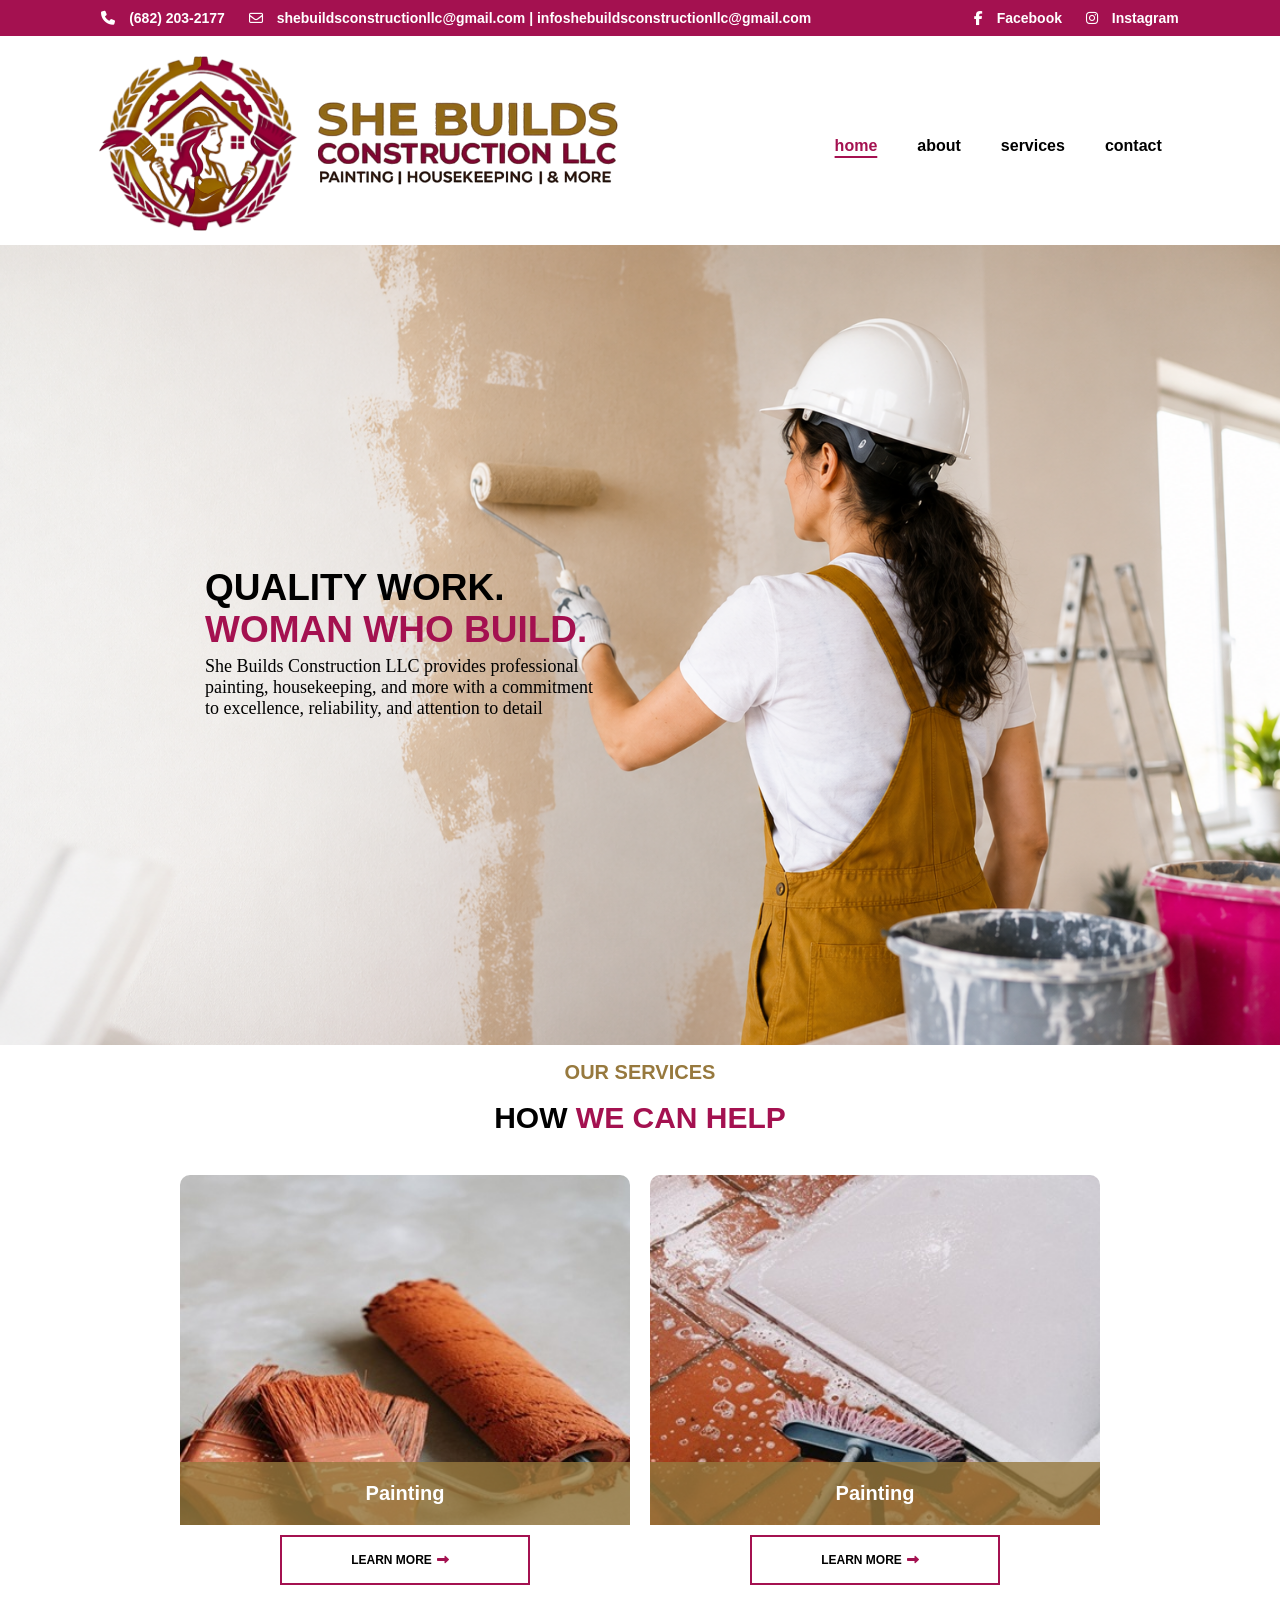
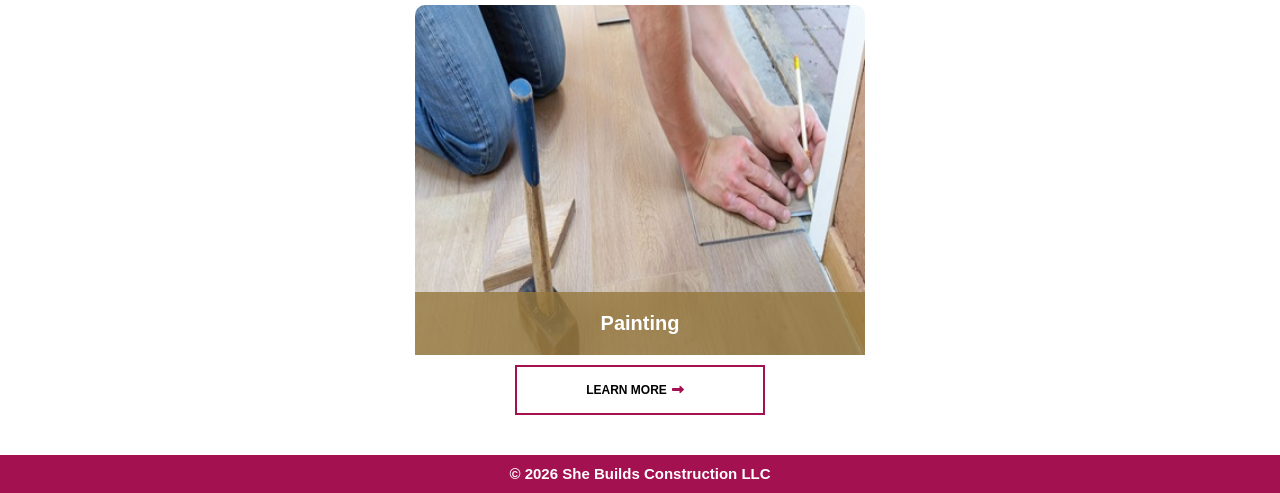
<file: index.html>
<!DOCTYPE html>
<html lang="en">
<head>
    <meta charset="UTF-8">
    <meta http-equiv="X-UA-Compatible" content="IE=edge">
    <meta name="viewport" content="width=device-width, initial-scale=1.0">
    <meta name="color-scheme" content="light dark">
    <link rel="stylesheet" href="https://cdnjs.cloudflare.com/ajax/libs/font-awesome/6.7.2/css/all.min.css">
    <link rel="stylesheet" href="css/style.css">
    <title>David Website</title>
</head>
<body>
    <div class="container">

        <div class="contact-info">
            <p>
                <i class="fa-solid fa-phone"></i>
                <a href="tel:+6822032177" id="cellphone">
                    (682) 203-2177
                </a>
                <span id="email">
                    <i class="fa-regular fa-envelope"></i>
                    <a href="mailto:shebuildsconstructionllc@gmail.com?subject=Free Estimate Request" id="business-email">
                        shebuildsconstructionllc@gmail.com
                    </a> | 
                    <a href="mailto:infoshebuildsconstructionllc@gmail.com?subject=Free Estimate Request" id="business-email">
                        infoshebuildsconstructionllc@gmail.com
                    </a>
                </span>
            </p>

            <p>
                <i class="fa-brands fa-facebook-f"></i>
                Facebook
                <span id="socialmedia">
                    <i class="fa-brands fa-instagram"></i>
                    Instagram
                </span>
            </p>
        </div>
        

        <!-- start nav bar -->
        <nav class="nav">
            <div class="logo-text">
                <picture>
                    <source media="(prefers-color-scheme: dark)" srcset="imgs/Img3.png">
                    <img src="imgs/Img4.png" alt="logo" class="logo">
                </picture>

                <div class="h2">
                    <picture>
                        <source media="(prefers-color-scheme: dark)" srcset="imgs/Img3-Copy.png">
                        <img src="imgs/Img4-Copy.png" alt="logo" class="letter">
                    </picture>
                </div>
            </div>
            <ul class="nav-bar">
                <li class="item"><a class="active2" href="index.html">home</a></li>
                <li class="item"><a class="active" href="about.html">about</a></li>
                <li class="item"><a class="active" href="service.html">services</a></li>
                <li class="item"><a class="active" href="contact.html">contact</a></li>
            </ul>
        </nav>
        <!-- end nav bar -->

        <!-- start image banner -->
        <div class="main-banner">
            <img src="imgs/woman-painting.png" alt="cleaning" height="800px" class="woman-painting">
            <div class="banner">
                <h1>QUALITY WORK.</h1>
                <h1>WOMAN WHO BUILD.</h1>
                <p>She Builds Construction LLC provides professional painting, housekeeping, and more with a commitment to excellence, reliability, and attention to detail</p>
            </div>
        </div>
        <!-- end image banner -->

        <!-- start cards -->
        <h1 class="header">OUR SERVICES</h1>
        <h2><span class="single-word">HOW</span> WE CAN HELP</h2>

        <div class="card">

            <div class="card-item">
                <div class="card-image">
                    <img src="imgs/painting.jpg" alt="condon">
                    <h3>Painting</h3>
                </div>

                <div class="btn">
                    <a href="service.html" class="button">
                        LEARN MORE <i class="fa-solid fa-right-long"></i>
                    </a>
                </div>
            </div>

            <div class="card-item">
                <div class="card-image">
                    <img src="imgs/cleaning.jpg" alt="condon">
                    <h3>Painting</h3>
                </div>

                <div class="btn">
                    <a href="service.html" class="button">
                        LEARN MORE <i class="fa-solid fa-right-long"></i>
                    </a>
                </div>
            </div>

            <div class="card-item">
                <div class="card-image">
                    <img src="imgs/carpet-flooring.jpg" alt="condon">
                    <h3>Painting</h3>
                </div>

                <div class="btn">
                    <a href="service.html" class="button">
                        LEARN MORE <i class="fa-solid fa-right-long"></i>
                    </a>
                </div>
            </div>
            
        </div>

    </div>

    <footer>
        <small>© 2026 She Builds Construction LLC</small>
    </footer>
</body>
</html>
</file>
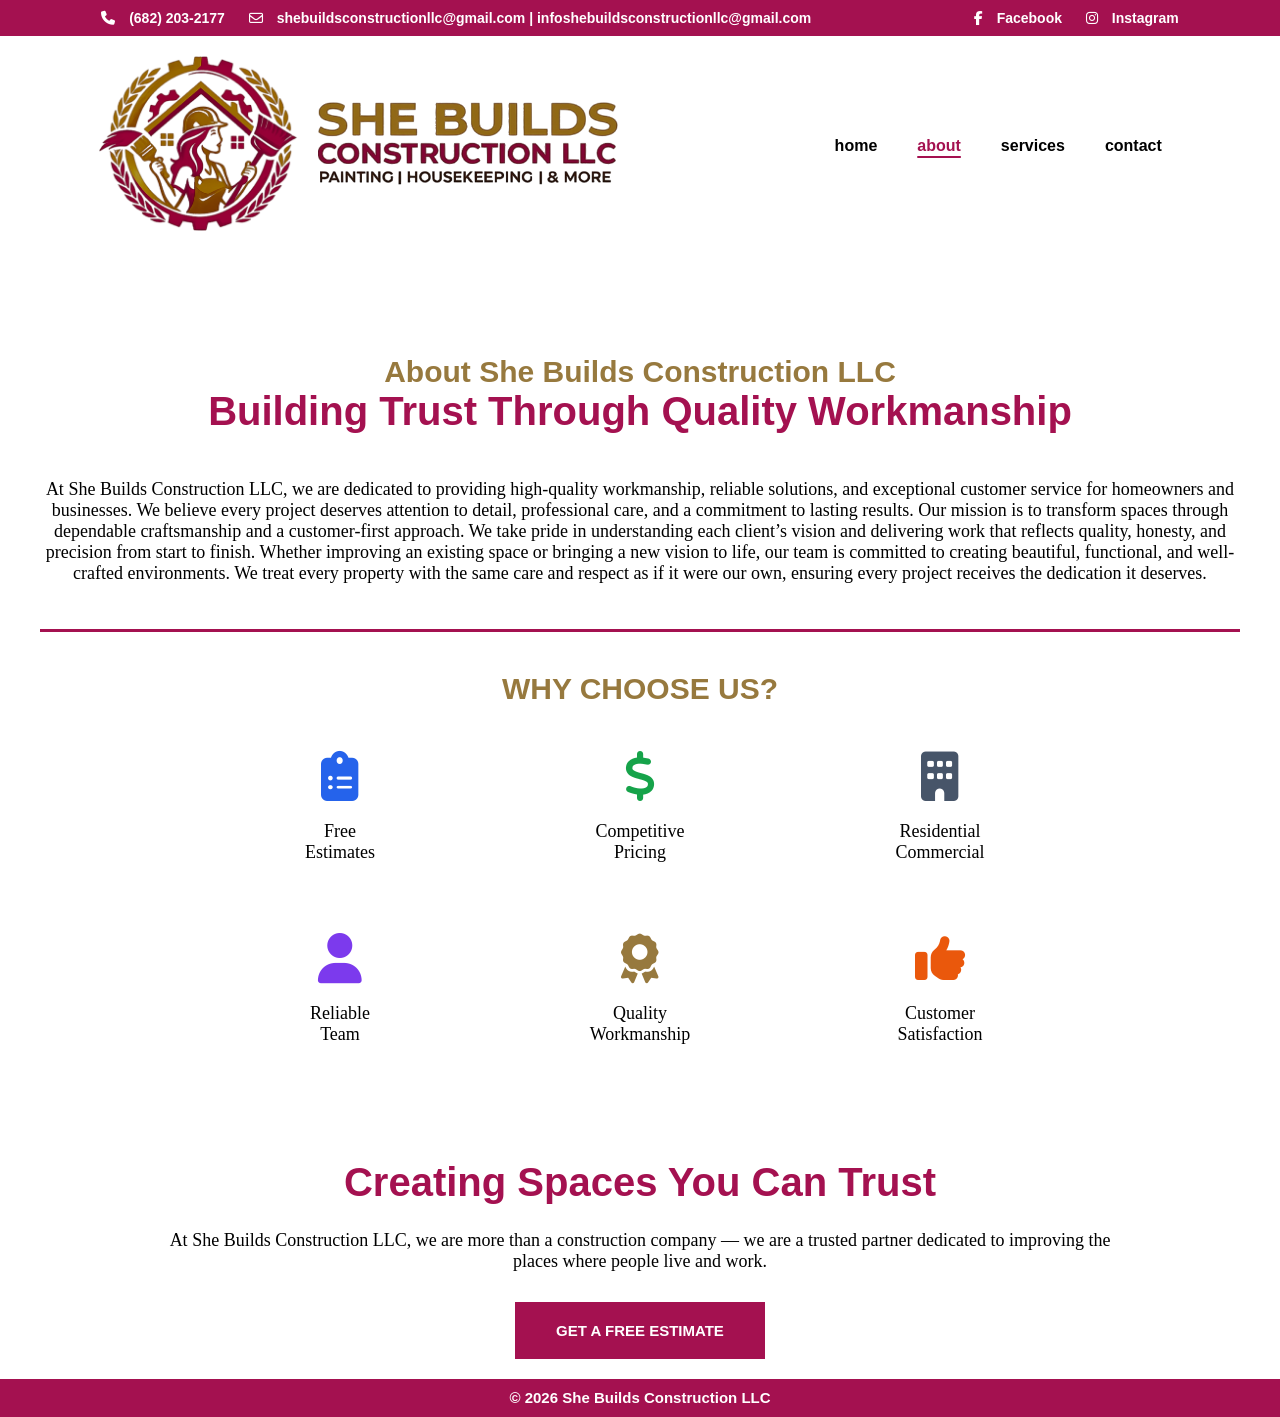
<file: about.html>
<!DOCTYPE html>
<html lang="en">
<head>
    <meta charset="UTF-8">
    <meta http-equiv="X-UA-Compatible" content="IE=edge">
    <meta name="viewport" content="width=device-width, initial-scale=1.0">
    <meta name="color-scheme" content="light dark">
    <link rel="stylesheet" href="https://cdnjs.cloudflare.com/ajax/libs/font-awesome/6.7.2/css/all.min.css">
    <link rel="stylesheet" href="css/about.css">
    <title>David Website</title>
</head>
<body>
    <div class="container">

        <div class="contact-info">
            <p>
                <i class="fa-solid fa-phone"></i>
                <a href="tel:+6822032177" id="cellphone">
                    (682) 203-2177
                </a>
                <span id="email">
                    <i class="fa-regular fa-envelope"></i>
                    <a href="mailto:shebuildsconstructionllc@gmail.com?subject=Free Estimate Request" id="business-email">
                        shebuildsconstructionllc@gmail.com
                    </a> | 
                    <a href="mailto:infoshebuildsconstructionllc@gmail.com?subject=Free Estimate Request" id="business-email">
                        infoshebuildsconstructionllc@gmail.com
                    </a>
                </span>
            </p>

            <p>
                <i class="fa-brands fa-facebook-f"></i>
                Facebook
                <span id="socialmedia">
                    <i class="fa-brands fa-instagram"></i>
                    Instagram
                </span>
            </p>
        </div>
        

        <!-- start nav bar -->
        <nav class="nav">
            <div class="logo-text">
                <picture>
                    <source media="(prefers-color-scheme: dark)" srcset="imgs/Img3.png">
                    <img src="imgs/Img4.png" alt="logo" class="logo">
                </picture>

                <div class="h2">
                    <picture>
                        <source media="(prefers-color-scheme: dark)" srcset="imgs/Img3-Copy.png">
                        <img src="imgs/Img4-Copy.png" alt="logo" class="letter">
                    </picture>
                </div>
            </div>
            <ul class="nav-bar">
                <li class="item"><a class="active" href="index.html">home</a></li>
                <li class="item"><a class="active2" href="about.html">about</a></li>
                <li class="item"><a class="active" href="service.html">services</a></li>
                <li class="item"><a class="active" href="contact.html">contact</a></li>
            </ul>
        </nav>
        <!-- end nav bar -->

        <header>
            <h1>About She Builds Construction LLC</h1>
            <h2>Building Trust Through Quality Workmanship</h2>
        </header>

        <div class="about">
            <div class="about-us">
                <p>
                    At She Builds Construction LLC, we are dedicated to providing high-quality workmanship, reliable solutions, and exceptional customer service for homeowners and businesses. We believe every project deserves attention to detail, professional care, and a commitment to lasting results.

                    Our mission is to transform spaces through dependable craftsmanship and a customer-first approach. We take pride in understanding each client’s vision and delivering work that reflects quality, honesty, and precision from start to finish.

                    Whether improving an existing space or bringing a new vision to life, our team is committed to creating beautiful, functional, and well-crafted environments. We treat every property with the same care and respect as if it were our own, ensuring every project receives the dedication it deserves.
                </p>
            </div>
        </div>

        <header class="header2">
            <h1>WHY CHOOSE US?</h1>
        </header>

        <div class="service-list">
            <div class="icons">
                <div><p class="icon"><i class="fa-solid icon-color fa-clipboard-list"></i>Free <br> Estimates</p></i></div>
                <div><p class="icon"><i class="fa-solid icon-color fa-dollar-sign"></i>Competitive <br> Pricing</p></div>
                <div><p class="icon"><i class="fa-solid icon-color fa-building"></i>Residential <br> Commercial</p></div>
                <div><p class="icon"><i class="fa-solid icon-color fa-user"></i>Reliable <br> Team</p></div>
                <div><p class="icon"><i class="fa-solid icon-color fa-award"></i>Quality <br> Workmanship</p></div>
                <div><p class="icon"><i class="fa-solid icon-color fa-thumbs-up"></i>Customer <br> Satisfaction</p></div>
            </div>
        </div>

        <header>
            <h2>Creating Spaces You Can Trust</h2>
        </header>

        <div class="about">
            <div class="section-two">
                <p>
                    At She Builds Construction LLC, we are more than
                    a construction company — we are a trusted partner
                    dedicated to improving the places where people
                    live and work.
                </p>
            </div>
        </div>

        <div class="free-estimate-btn">
            <a href="contact.html" class="estimate-btn">GET A FREE ESTIMATE</a>
        </div>

    </div>

    <footer>
        <small>© 2026 She Builds Construction LLC</small>
    </footer>
</body>
</html>
</file>
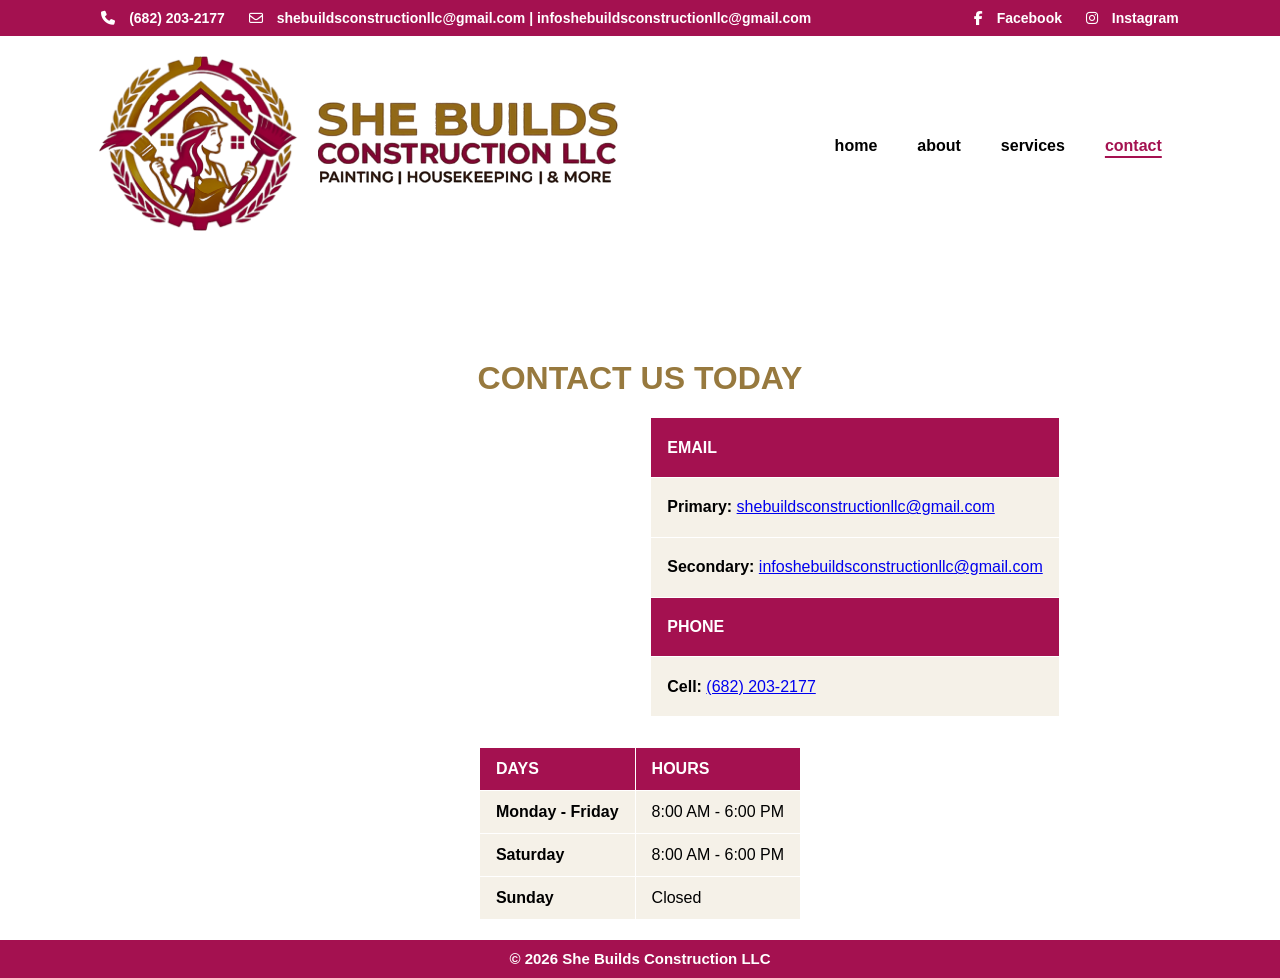
<file: contact.html>
<!DOCTYPE html>
<html lang="en">
<head>
    <meta charset="UTF-8">
    <meta http-equiv="X-UA-Compatible" content="IE=edge">
    <meta name="viewport" content="width=device-width, initial-scale=1.0">
    <meta name="color-scheme" content="light dark">
    <link rel="stylesheet" href="https://cdnjs.cloudflare.com/ajax/libs/font-awesome/6.7.2/css/all.min.css">
    <link rel="stylesheet" href="css/contact.css">
    <title>David Website</title>
</head>
<body>
    <div class="container">

        <div class="contact-info">
            <p>
                <i class="fa-solid fa-phone"></i>
                <a href="tel:+6822032177" id="cellphone">
                    (682) 203-2177
                </a>
                <span id="email">
                    <i class="fa-regular fa-envelope"></i>
                    <a href="mailto:shebuildsconstructionllc@gmail.com?subject=Free Estimate Request" id="business-email">
                        shebuildsconstructionllc@gmail.com
                    </a> | 
                    <a href="mailto:infoshebuildsconstructionllc@gmail.com?subject=Free Estimate Request" id="business-email">
                        infoshebuildsconstructionllc@gmail.com
                    </a>
                </span>
            </p>

            <p>
                <i class="fa-brands fa-facebook-f"></i>
                Facebook
                <span id="socialmedia">
                    <i class="fa-brands fa-instagram"></i>
                    Instagram
                </span>
            </p>
        </div>
        

        <!-- start nav bar -->
        <nav class="nav">
            <div class="logo-text">
                <picture>
                    <source media="(prefers-color-scheme: dark)" srcset="imgs/Img3.png">
                    <img src="imgs/Img4.png" alt="logo" class="logo">
                </picture>

                <div class="h2">
                    <picture>
                        <source media="(prefers-color-scheme: dark)" srcset="imgs/Img3-Copy.png">
                        <img src="imgs/Img4-Copy.png" alt="logo" class="letter">
                    </picture>
                </div>
            </div>
            <ul class="nav-bar">
                <li class="item"><a class="active" href="index.html">home</a></li>
                <li class="item"><a class="active" href="about.html">about</a></li>
                <li class="item"><a class="active" href="service.html">services</a></li>
                <li class="item"><a class="active2" href="contact.html">contact</a></li>
            </ul>
        </nav>
        <!-- end nav bar -->

        <h1>CONTACT US TODAY</h1>
        <div class="service-table">

            <div class="table-content">

                <iframe src="https://www.google.com/maps/embed?pb=!1m18!1m12!1m3!1d3354.4498873933067!2d-97.35065602290099!3d32.78032848381432!2m3!1f0!2f0!3f0!3m2!1i1024!2i768!4f13.1!3m3!1m2!1s0x864e76a96ce68edd%3A0x7ae81b7ad69e6800!2s1500%20N%20Main%20St%20%23131%2C%20Fort%20Worth%2C%20TX%2076164!5e0!3m2!1sen!2sus!4v1785381054207!5m2!1sen!2sus" width="400" height="300" style="border:0;" allowfullscreen="" loading="lazy" referrerpolicy="strict-origin-when-cross-origin" id="map"></iframe>
                
                <table>
                    <tr><th class="table-title">EMAIL</th></tr>
                    <tr>
                        <th>
                            <span id="bold">Primary:</span> 
                            <a href="mailto:shebuildsconstructionllc@gmail.com?subject=Free Estimate Request" id="business-email-black">shebuildsconstructionllc@gmail.com</a>
                        </th>
                    </tr>
                    <tr>
                        <th>
                            <span id="bold">Secondary:</span> 
                            <a href="mailto:infoshebuildsconstructionllc@gmail.com?subject=Free Estimate Request" id="business-email-black">infoshebuildsconstructionllc@gmail.com</a>
                        </th>
                    </tr>

                    <tr><th class="table-title">PHONE</th></tr>
                    <tr>
                        <th>
                            <span id="bold">Cell:</span> 
                            <a href="tel:+6822032177" id="cellphone-black">(682) 203-2177</a>
                        </th>
                    </tr>
                </table>

                <table>
                    <tr>
                        <th class="table-title">DAYS</th>
                        <th class="table-title">HOURS</th>
                    </tr>
                    <tr>
                        <td><span id="bold">Monday - Friday</span></td>
                        <td>8:00 AM - 6:00 PM</td>
                    </tr>
                    <tr>
                        <td><span id="bold">Saturday</span></td>
                        <td>8:00 AM - 6:00 PM</td>
                    </tr>
                    <tr>
                        <td><span id="bold">Sunday</span></td>
                        <td>Closed</td>
                    </tr>
                </table>
            </div>
        </div>

    </div>

    <footer>
        <small>© 2026 She Builds Construction LLC</small>
    </footer>
</body>
</html>
</file>
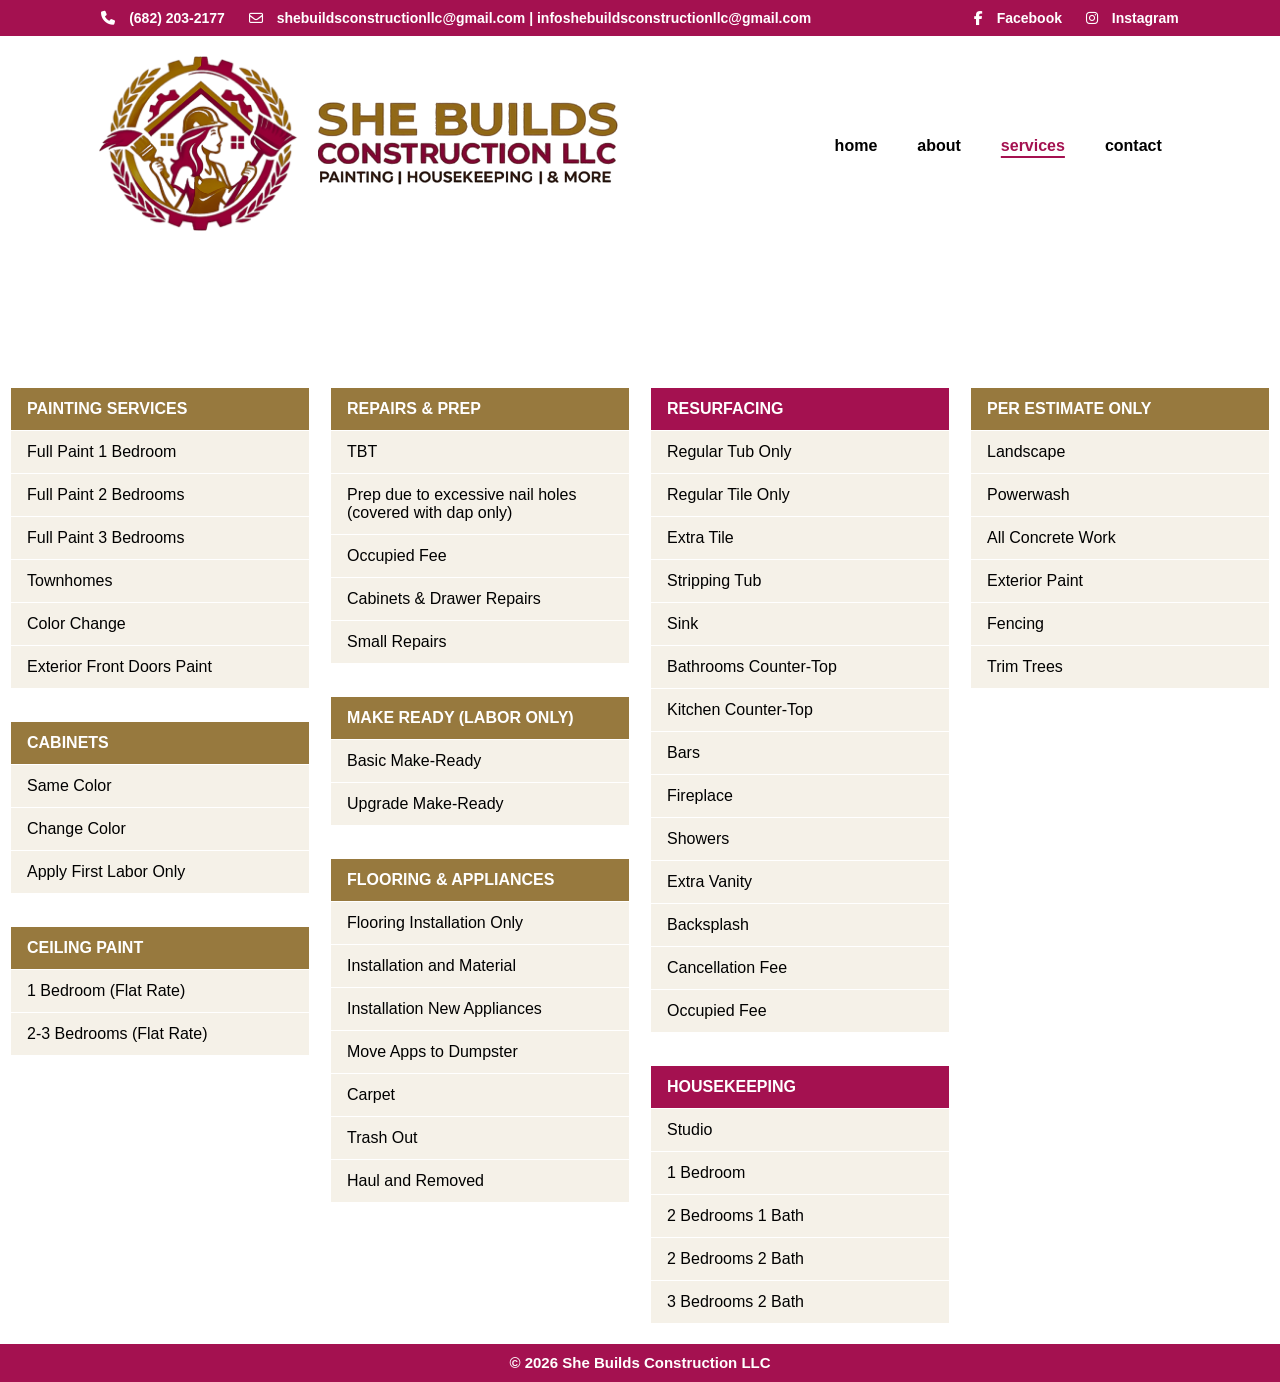
<file: service.html>
<!DOCTYPE html>
<html lang="en">
<head>
    <meta charset="UTF-8">
    <meta http-equiv="X-UA-Compatible" content="IE=edge">
    <meta name="viewport" content="width=device-width, initial-scale=1.0">
    <meta name="color-scheme" content="light dark">
    <link rel="stylesheet" href="https://cdnjs.cloudflare.com/ajax/libs/font-awesome/6.7.2/css/all.min.css">
    <link rel="stylesheet" href="css/service.css">
    <title>David Website</title>
</head>
<body>
    <div class="container">

        <div class="contact-info">
            <p>
                <i class="fa-solid fa-phone"></i>
                <a href="tel:+6822032177" id="cellphone">
                    (682) 203-2177
                </a>
                <span id="email">
                    <i class="fa-regular fa-envelope"></i>
                    <a href="mailto:shebuildsconstructionllc@gmail.com?subject=Free Estimate Request" id="business-email">
                        shebuildsconstructionllc@gmail.com
                    </a> | 
                    <a href="mailto:infoshebuildsconstructionllc@gmail.com?subject=Free Estimate Request" id="business-email">
                        infoshebuildsconstructionllc@gmail.com
                    </a>
                </span>
            </p>

            <p>
                <i class="fa-brands fa-facebook-f"></i>
                Facebook
                <span id="socialmedia">
                    <i class="fa-brands fa-instagram"></i>
                    Instagram
                </span>
            </p>
        </div>
        

        <!-- start nav bar -->
        <nav class="nav">
            <div class="logo-text">
                <picture>
                    <source media="(prefers-color-scheme: dark)" srcset="imgs/Img3.png">
                    <img src="imgs/Img4.png" alt="logo" class="logo">
                </picture>

                <div class="h2">
                    <picture>
                        <source media="(prefers-color-scheme: dark)" srcset="imgs/Img3-Copy.png">
                        <img src="imgs/Img4-Copy.png" alt="logo" class="letter">
                    </picture>
                </div>
            </div>
            <ul class="nav-bar">
                <li class="item"><a class="active" href="index.html">home</a></li>
                <li class="item"><a class="active" href="about.html">about</a></li>
                <li class="item"><a class="active2" href="service.html">services</a></li>
                <li class="item"><a class="active" href="contact.html">contact</a></li>
            </ul>
        </nav>
        <!-- end nav bar -->

        <div class="service-table">
            <div class="table-content">
                <table>
                    <tr><th class="table-title">PAINTING SERVICES</th></tr>
                    <tr><th>Full Paint 1 Bedroom</th></tr>
                    <tr><th>Full Paint 2 Bedrooms</th></tr>
                    <tr><th>Full Paint 3 Bedrooms</th></tr>
                    <tr><th>Townhomes</th></tr>
                    <tr><th>Color Change</th></tr>
                    <tr><th>Exterior Front Doors Paint</th></tr>
                </table>

                <table>
                    <tr><th class="table-title">CABINETS</th></tr>
                    <tr><th>Same Color</th></tr>
                    <tr><th>Change Color</th></tr>
                    <tr><th>Apply First Labor Only</th></tr>
                </table>

                <table>
                    <tr><th class="table-title">CEILING PAINT</th></tr>
                    <tr><th>1 Bedroom (Flat Rate)</th></tr>
                    <tr><th>2-3 Bedrooms (Flat Rate)</th></tr>
                </table>
            </div>

            <div class="table-content">
                <table>
                    <tr><th class="table-title">REPAIRS & PREP</th></tr>
                    <tr><th>TBT</th></tr>
                    <tr><th>Prep due to excessive nail holes (covered with dap only)</th></tr>
                    <tr><th>Occupied Fee</th></tr>
                    <tr><th>Cabinets & Drawer Repairs</th></tr>
                    <tr><th>Small Repairs</th></tr>
                </table>

                <table>
                    <tr><th class="table-title">MAKE READY (LABOR ONLY)</th></tr>
                    <tr><th>Basic Make-Ready</th></tr>
                    <tr><th>Upgrade Make-Ready</th></tr>
                </table>

                <table>
                    <tr><th class="table-title">FLOORING & APPLIANCES</th></tr>
                    <tr><th>Flooring Installation Only</th></tr>
                    <tr><th>Installation and Material</th></tr>
                    <tr><th>Installation New Appliances</th></tr>
                    <tr><th>Move Apps to Dumpster</th></tr>
                    <tr><th>Carpet</th></tr>
                    <tr><th>Trash Out</th></tr>
                    <tr><th>Haul and Removed</th></tr>
                </table>
            </div>

            <div class="table-content">
                <table>
                    <tr><th class="table-title-red">RESURFACING</th></tr>
                    <tr><th>Regular Tub Only</th></tr>
                    <tr><th>Regular Tile Only</th></tr>
                    <tr><th>Extra Tile</th></tr>
                    <tr><th>Stripping Tub</th></tr>
                    <tr><th>Sink</th></tr>
                    <tr><th>Bathrooms Counter-Top</th></tr>
                    <tr><th>Kitchen Counter-Top</th></tr>
                    <tr><th>Bars</th></tr>
                    <tr><th>Fireplace</th></tr>
                    <tr><th>Showers</th></tr>
                    <tr><th>Extra Vanity</th></tr>
                    <tr><th>Backsplash</th></tr>
                    <tr><th>Cancellation Fee</th></tr>
                    <tr><th>Occupied Fee</th></tr>
                </table>

                <table>
                    <tr><th class="table-title-red">HOUSEKEEPING</th></tr>
                    <tr><th>Studio</th></tr>
                    <tr><th>1 Bedroom</th></tr>
                    <tr><th>2 Bedrooms 1 Bath</th></tr>
                    <tr><th>2 Bedrooms 2 Bath</th></tr>
                    <tr><th>3 Bedrooms 2 Bath</th></tr>
                </table>
            </div>

            <div class="table-content">
                <table>
                    <tr><th class="table-title">PER ESTIMATE ONLY</th></tr>
                    <tr><th>Landscape</th></tr>
                    <tr><th>Powerwash</th></tr>
                    <tr><th>All Concrete Work</th></tr>
                    <tr><th>Exterior Paint</th></tr>
                    <tr><th>Fencing</th></tr>
                    <tr><th>Trim Trees</th></tr>
                </table>
            </div>
        </div>
    </div>

    <footer>
        <small>© 2026 She Builds Construction LLC</small>
    </footer>
</body>
</html>
</file>
<file: css/style.css>
* {
    box-sizing: border-box;
    padding: 0;
    margin: 0;
    -webkit-tap-highlight-color: rgba(0, 0, 0, 0);
}

html,
body {
    min-height: 100%;
}

body {
    font-family: Arial, Helvetica, sans-serif;
    display: flex;
    flex-direction: column;
    min-height: 100vh;
}

/* Navigation Bar */
.contact-info {
    display: flex;
    justify-content: space-around;
    align-items: center;
    flex-wrap: wrap;
    background-color: #A41150;
    color: #fff;
    background-color: #A41150;
    padding: 5px 20px 5px 20px;
}

.contact-info p {
    font-family: inherit;
    text-align: center;
    font-size: 14px;
    color: #fff;
    font-weight: 600;
}

p {
    font-family: 'Montserrat ExtraBold';
    font-size: 18px;
    font-weight: 500;
    color: #000;
    padding: 5px;
    /* text-shadow: 1px 1px #464444; */
}

.fa-solid,
.fa-regular,
.fa-brands {
    color: #fff;
    padding-right: 10px;
}

#email,
#socialmedia {
    padding-left: 20px;
}

#cellphone,
#business-email {
    color: #fff;
}

.container {
    width: 100%;
    background-position: center;
    background-repeat: no-repeat;
    background-size: cover;
    padding-bottom: 20px;
    flex: 1;
}

.nav {
    display: -webkit-box;
    display: flex;
    justify-content: space-around;
    -webkit-box-align: center;
            align-items: center;
    width: 100%;
    padding-top: 20px;
    flex-wrap: wrap;
    background-color: #fff;
}

.nav-bar {
    display: -webkit-box;
    display: flex;
}

.logo-text {
    display: -webkit-box;
    display: flex;
    flex-wrap: wrap;
}

.h2 {
    display: flex;
    justify-content: center;
    flex-direction: column;
    padding-left: 20px;
}

.logo {
    width: 200px;
}

.letter {
    width: 300px;
}

ul,
a {
    -webkit-text-decoration-line: none;
            text-decoration-line: none;
    list-style: none;

    color: #000;
}

a:hover {
    text-decoration: 2px solid underline #A41150;
    text-underline-offset: 5px;
    border-radius: 5px;
    color: #A41150;
    -webkit-border-radius: 5px;
    -moz-border-radius: 5px;
    -ms-border-radius: 5px;
    -o-border-radius: 5px;
}

.active2 {
            -webkit-text-decoration-line: underline;
            text-decoration-line: underline;
            -webkit-text-decoration-color: #A41150;
            text-decoration-color: #A41150;
            text-underline-offset: 5px;
            text-decoration-thickness: 2px;
            color: #A41150;
            -moz-text-decoration-color: #A41150;
}

.active:focus {
            -webkit-text-decoration-line: underline;
            text-decoration-line: underline;
            -webkit-text-decoration-color: #A41150;
            text-decoration-color: #A41150;
            text-underline-offset: 5px;
            text-decoration-thickness: 2px;
            color: #A41150;
            -moz-text-decoration-color: #A41150;
}

.nav-bar li {
    font-size: 16px;
    font-weight: 700;
    text-align: center;
}

.nav-bar li a {
    display: block;
    padding: 15px 20px 15px 20px;
}
/* End Navigation Bar */

/* Image Banner */
img {
    width: 100%;
    object-fit: cover;
}

.main-banner {
    display: flex;
    justify-content: flex-start;
    align-items: center;
    padding-top: 10px;
}

.banner {
    position: absolute;
    width: 600px;
    padding-left: 200px;
    /* background: rgba(0, 0, 0, 0.17);
    border-radius: 10px; */
}

.banner h1:nth-child(2) {
    color: #A41150;
}

h1 {
    font-size: 37px;
    font-weight: 700;
    color: #000;
    padding-left: 5px;
}
/* End Image Banner */

.header {
    font-family: 'Helvetica';
    font-style: normal;
    font-weight: 700;
    font-size: 20px;
    line-height: 35px;
    text-align: center;
    padding: 10px 0 10px 0;

    color: #97793E;
}

h2 {
    font-family: 'Helvetica';
    font-style: normal;
    font-weight: 700;
    font-size: 30px;
    line-height: 35px;
    text-align: center;
    padding-bottom: 20px;

    color: #A41150;
}

.single-word {
    color: #000;
}

/* card */
.card {
    display: flex;
    justify-content: center;
    flex-wrap: wrap;
    gap: 20px;
    padding: 20px;
}

.card-item {
    width: 450px;
}

.card-image {
    position: relative;
    width: 100%;
}

.card-image img {
    display: block;
    width: 100%;
    height: 350px;
    object-fit: cover;
    border-radius: 10px 10px 0 0;
    -webkit-border-radius: 10px 10px 0 0;
    -moz-border-radius: 10px 10px 0 0;
    -ms-border-radius: 10px 10px 0 0;
    -o-border-radius: 10px 10px 0 0;
}

.card-image h3 {
    position: absolute;
    left: 0;
    bottom: 0;
    padding: 20px;
    color: #fff;
    font-size: 20px;
    font-weight: 800;
    background-color: rgba(151, 121, 62, 0.8);
    width: 100%;
    text-align: center;
}

.btn {
    display: flex;
    width: 100%;
    justify-content: center;
    margin-top: 10px;
}

.button {
    display: flex;
    justify-content: center;
    align-items: center;
    width: 250px;
    height: 50px;
    color: #000;
    border: 2px solid #A41150;
    font-family: "Montserrat", sans-serif;
    font-size: 12px;
    font-weight: 800;
    text-align: center;
    cursor: pointer;
}

.fa-right-long {
    padding-left: 5px;
    color: #A41150;
}

.button:hover
.fa-right-long {
    color: #fff;
}

.button:hover {
    background-color: #A41150;
    color: #fff;
    text-decoration: none;
    border-radius: 0;
    -webkit-border-radius: 0;
    -moz-border-radius: 0;
    -ms-border-radius: 0;
    -o-border-radius: 0;
}
/* end card */

footer {
    background-color: #A41150;
    color: #fff;
    padding: 10px;
    text-align: center;
}

small {
    font-size: 15px;
    font-weight: 700;
}


/* Mobile Mode */
@media (max-width: 600px) {
    .nav {
        padding-top: 10px;
    }

    .nav-bar {
        -webkit-box-pack: center;
                justify-content: center;
        flex-wrap: wrap;
    }

    .contact-info {
        display: none;
    }

    .logo-text {
        justify-content: center;
    }

    .h2 {
        padding-left: 10px;
    }

    .logo {
        width: 100px;
    }

    .letter {
        width: 200px;
    }

    /* Image Banner */
    .main-banner {
        padding-top: 0;
    }

    .banner {
        padding-left: 10px;
    }

    .banner {
        width: 200px;
    }
    
    .woman-painting {
        height: auto;
    }

    h1 {
        padding: 0;
        font-size: 22px;
    }

    p {
        padding: 5px 0 0 0;
        font-size: 15px;
        color: #000;
    }

    .banner {
        padding-bottom: 5px;
        display: flex;
        flex-direction: column;
        align-self: flex-end;
    }
    /* End Image Banner */

    header {
        font-size: 30px;
    }



    /* card */
    .header {
        font-size: 15px;
        padding: 10px 0 0 0;
        line-height: 25px;
    }

    h2 {
        font-size: 20px;
        padding-bottom: 10px;
    }

    .card-image img {
        height: 250px;
    }

    .button {
        width: 200px;
    }
    /* end card */
}

@media (prefers-color-scheme: dark) {
    .banner h1:nth-child(2),
    .fa-right-long,
    h2 {
        color: #FF85AF;
    }

    .button {
        color: #fff;
        border: 2px solid #FF85AF;
    }

    .nav {
        background-color: #000;
    }

    ul,
    a {
        color: #fff;
    }

    a:hover {
        text-decoration: 2px solid underline #FF85AF;
        color: #FF85AF;
    }

    .active2,
    .active:focus {
        color: #FF85AF;
        text-decoration-color: #FF85AF;
        -moz-text-decoration-color: #FF85AF;
    }

    .single-word {
        color: #fff;
    }

    #cellphone:hover,
    #business-email:hover {
        text-decoration: none;
    }
}
</file>
<file: css/about.css>
* {
    box-sizing: border-box;
    padding: 0;
    margin: 0;
    -webkit-tap-highlight-color: rgba(0, 0, 0, 0);
}

html,
body {
    min-height: 100%;
}

body {
    font-family: Arial, Helvetica, sans-serif;
    display: flex;
    flex-direction: column;
    min-height: 100vh;
}

/* Navigation Bar */
.contact-info {
    display: flex;
    justify-content: space-around;
    align-items: center;
    flex-wrap: wrap;
    background-color: #A41150;
    color: #fff;
    background-color: #A41150;
    padding: 5px 20px 5px 20px;
}

.contact-info p {
    font-family: inherit;
    text-align: center;
    font-size: 14px;
    color: #fff;
    font-weight: 600;
}

p {
    font-family: 'Montserrat ExtraBold';
    font-size: 18px;
    font-weight: 500;
    color: #000;
    padding: 5px;
    /* text-shadow: 1px 1px #464444; */
}

.fa-solid,
.fa-regular,
.fa-brands {
    color: #fff;
    padding-right: 10px;
}

#email,
#socialmedia {
    padding-left: 20px;
}

#cellphone,
#business-email {
    color: #fff;
}

.container {
    width: 100%;
    background-position: center;
    background-repeat: no-repeat;
    background-size: cover;
    padding-bottom: 20px;
    flex: 1;
}

.nav {
    display: -webkit-box;
    display: flex;
    justify-content: space-around;
    -webkit-box-align: center;
            align-items: center;
    width: 100%;
    padding-top: 20px;
    padding-bottom: 10px;
    flex-wrap: wrap;
    background-color: #fff;
}

.nav-bar {
    display: -webkit-box;
    display: flex;
}

.logo-text {
    display: -webkit-box;
    display: flex;
    flex-wrap: wrap;
}

.h2 {
    display: flex;
    justify-content: center;
    flex-direction: column;
    padding-left: 20px;
}

.logo {
    width: 200px;
}

.letter {
    width: 300px;
}

ul,
a {
    -webkit-text-decoration-line: none;
            text-decoration-line: none;
    list-style: none;

    color: #000;
}

a:hover {
    text-decoration: 2px solid underline #A41150;
    text-underline-offset: 5px;
    border-radius: 5px;
    color: #A41150;
    -webkit-border-radius: 5px;
    -moz-border-radius: 5px;
    -ms-border-radius: 5px;
    -o-border-radius: 5px;
}

.active2 {
            -webkit-text-decoration-line: underline;
            text-decoration-line: underline;
            -webkit-text-decoration-color: #A41150;
            text-decoration-color: #A41150;
            text-underline-offset: 5px;
            text-decoration-thickness: 2px;
            color: #A41150;
            -moz-text-decoration-color: #A41150;
}

.active:focus {
            -webkit-text-decoration-line: underline;
            text-decoration-line: underline;
            -webkit-text-decoration-color: #A41150;
            text-decoration-color: #A41150;
            text-underline-offset: 5px;
            text-decoration-thickness: 2px;
            color: #A41150;
            -moz-text-decoration-color: #A41150;
}

.nav-bar li {
    font-size: 16px;
    font-weight: 700;
    text-align: center;
}

.nav-bar li a {
    display: block;
    padding: 15px 20px 15px 20px;
}
/* End Navigation Bar */

header {
    padding-top: 110px;
}

h1,
h2 {
    font-weight: 800;
    text-align: center;
}

h1 {
    font-size: 30px;
    color: #97793E;
}

h2 {
    font-size: 40px;
    color: #A41150;
}

.header2 {
    padding: 40px 0 40px 0;
}

.about {
    display: flex;
    justify-content: center;
    gap: 5px;
    padding-top: 20px;
}

.about-us {
    width: 1200px;
    border-bottom: solid #A41150;
    text-align: center;
    padding: 20px 0 40px 0;
}

.section-two {
    width: 1000px;
    /* border-bottom: solid #A41150; */
    text-align: center;
    padding: 0 0 5px 0;
}

.free-estimate-btn {
    padding-top: 20px;
    display: flex;
    justify-content: center;
}

.estimate-btn {
    width: 250px;
    background-color: #A41150;
    color: #fff;
    padding: 20px;
    font-size: 15px;
    font-weight: 400;
    align-self: center;
    cursor: pointer;
    font-weight: 800;
    text-align: center;
}

.estimate-btn:hover {
    background: #97793E;
    color: #fff;
    text-decoration: none;
    border-radius: 0;
    -webkit-border-radius: 0;
    -moz-border-radius: 0;
    -ms-border-radius: 0;
    -o-border-radius: 0;
}

.fa-clipboard-list {
    color: #2563EB;
}

.fa-dollar-sign {
    color: #16A34A;
}

.fa-building {
    color: #475569;
}

.fa-user {
    color: #7C3AED;
}

.fa-award {
    color: #97793E;
}

.fa-thumbs-up {
    color: #EA580C;
}

.icon-color {
    font-size: 50px;
    padding: 0px 0 20px 0;
}

.service-list {
    display: flex;
    justify-content: center;
}

.icons {
    display: flex;
    width: 800px;
    flex-wrap: wrap;
    justify-content: space-between;
    gap: 60px;
}

.icon {
    display: flex;
    width: 200px;
    flex-wrap: wrap;
    align-items: center;
    flex-direction: column;
    text-align: center;
}

footer {
    background-color: #A41150;
    color: #fff;
    padding: 10px;
    text-align: center;
}

small {
    font-size: 15px;
    font-weight: 700;
}

/* Mobile Mode */
@media (max-width: 600px) {
    .nav {
        padding-top: 10px;
    }

    .nav-bar {
        -webkit-box-pack: center;
                justify-content: center;
        flex-wrap: wrap;
    }

    .contact-info {
        display: none;
    }

    .logo-text {
        justify-content: center;
    }

    .h2 {
        padding-left: 10px;
    }

    .logo {
        width: 100px;
    }

    .letter {
        width: 200px;
    }

    header {
        padding-top: 50px;
    }

    h1 {
        font-size: 25px;
    }

    h2 {
        font-size: 35px;
    }

    .about {
        padding-top: 5px;
    }

    .icons {
        justify-content: center;
    }
}

@media (prefers-color-scheme: dark) {
    .banner h1:nth-child(2),
    .fa-right-long,
    h2 {
        color: #FF85AF;
    }

    .button {
        color: #fff;
        border: 2px solid #FF85AF;
    }

    .nav {
        background-color: #000;
    }

    ul,
    a,
    .about-us p,
    .icon,
    .section-two p {
        color: #fff;
    }

    a:hover {
        text-decoration: 2px solid underline #FF85AF;
        color: #FF85AF;
    }

    .active2,
    .active:focus {
        color: #FF85AF;
        text-decoration-color: #FF85AF;
        -moz-text-decoration-color: #FF85AF;
    }

    #cellphone:hover,
    #business-email:hover {
        text-decoration: none;
    }
}
</file>
<file: css/contact.css>
* {
    box-sizing: border-box;
    padding: 0;
    margin: 0;
    -webkit-tap-highlight-color: rgba(0, 0, 0, 0);
}

html,
body {
    min-height: 100%;
}

body {
    font-family: Arial, Helvetica, sans-serif;
    display: flex;
    flex-direction: column;
    min-height: 100vh;
}

/* Navigation Bar */
.contact-info {
    display: flex;
    justify-content: space-around;
    align-items: center;
    flex-wrap: wrap;
    background-color: #A41150;
    color: #fff;
    background-color: #A41150;
    padding: 5px 20px 5px 20px;
}

.contact-info p {
    font-family: inherit;
    text-align: center;
    font-size: 14px;
    color: #fff;
    font-weight: 600;
}

p {
    font-family: 'Montserrat ExtraBold';
    font-size: 18px;
    font-weight: 500;
    color: #000;
    padding: 5px;
    /* text-shadow: 1px 1px #464444; */
}

.fa-solid,
.fa-regular,
.fa-brands {
    color: #fff;
    padding-right: 10px;
}

#email,
#socialmedia {
    padding-left: 20px;
}

#cellphone,
#business-email {
    color: #fff;
}

#cellphone-black,
#business-email-black {
    color: #0000EE;
    text-decoration-line: underline;
    -moz-text-decoration-line: underline;
}

.container {
    width: 100%;
    background-position: center;
    background-repeat: no-repeat;
    background-size: cover;
    padding-bottom: 20px;
    flex: 1;
}

.nav {
    display: -webkit-box;
    display: flex;
    justify-content: space-around;
    -webkit-box-align: center;
            align-items: center;
    width: 100%;
    padding-top: 20px;
    padding-bottom: 10px;
    flex-wrap: wrap;
    background-color: #fff;
}

.nav-bar {
    display: -webkit-box;
    display: flex;
}

.logo-text {
    display: -webkit-box;
    display: flex;
    flex-wrap: wrap;
}

.h2 {
    display: flex;
    justify-content: center;
    flex-direction: column;
    padding-left: 20px;
}

.logo {
    width: 200px;
}

.letter {
    width: 300px;
}

ul,
a {
    -webkit-text-decoration-line: none;
            text-decoration-line: none;
    list-style: none;

    color: #000;
}

.nav-bar a:hover {
    text-decoration: 2px solid underline #A41150;
    text-underline-offset: 5px;
    border-radius: 5px;
    color: #A41150;
    -webkit-border-radius: 5px;
    -moz-border-radius: 5px;
    -ms-border-radius: 5px;
    -o-border-radius: 5px;
}

.active2 {
            -webkit-text-decoration-line: underline;
            text-decoration-line: underline;
            -webkit-text-decoration-color: #A41150;
            text-decoration-color: #A41150;
            text-underline-offset: 5px;
            text-decoration-thickness: 2px;
            color: #A41150;
            -moz-text-decoration-color: #A41150;
}

.active:focus {
            -webkit-text-decoration-line: underline;
            text-decoration-line: underline;
            -webkit-text-decoration-color: #A41150;
            text-decoration-color: #A41150;
            text-underline-offset: 5px;
            text-decoration-thickness: 2px;
            color: #A41150;
            -moz-text-decoration-color: #A41150;
}

.nav-bar li {
    font-size: 16px;
    font-weight: 700;
    text-align: center;
}

.nav-bar li a {
    display: block;
    padding: 15px 20px 15px 20px;
}
/* End Navigation Bar */

h1 {
    padding-top: 115px;
    text-align: center;
    color: #97793E;
    font-weight: 700;
}

table {
  border-collapse: collapse;
  background: #fff;
}

#bold {
    font-weight: 700;
}

.service-table {
    display: flex;
    justify-content: center;
    padding-top: 20px;
}

.table-content {
    display: flex;
    justify-content: center;
    flex-wrap: wrap;
    width: 70%;
    gap: 30px;
}

.table-title {
    background-color: #A41150;
    color: #fff;
    font-weight: 600;
}

th,
td {
  border: 1px solid #fff;
  padding: 12px 16px;
  text-align: left;
  background: #F5F1E8;
  color: #000;
  font-weight: normal;
}

footer {
    background-color: #A41150;
    color: #fff;
    padding: 10px;
    text-align: center;
}

small {
    font-size: 15px;
    font-weight: 700;
}

/* Mobile Mode */
@media (max-width: 600px) {
    .nav {
        padding-top: 10px;
    }

    .nav-bar {
        -webkit-box-pack: center;
                justify-content: center;
        flex-wrap: wrap;
    }

    .contact-info {
        display: none;
    }

    .logo-text {
        justify-content: center;
    }

    .h2 {
        padding-left: 10px;
    }

    .logo {
        width: 100px;
    }

    .letter {
        width: 200px;
    }

    h1 {
        padding-top: 50px;
        font-weight: 800;
        font-size: 25px;
    }

    .table-content {
        flex-direction: column;
        align-items: stretch;
        width: 100%;
        padding: 0 10px 0 10px;
    }

    #map {
        width: 100%;
    }
}

@media (prefers-color-scheme: dark) {
    .banner h1:nth-child(2),
    .fa-right-long,
    h2 {
        color: #FF85AF;
    }

    .button {
        color: #fff;
        border: 2px solid #FF85AF;
    }

    .nav {
        background-color: #000;
    }

    ul,
    a {
        color: #fff;
    }

    .nav-bar a:hover {
        text-decoration: 2px solid underline #FF85AF;
        color: #FF85AF;
    }

    .active2,
    .active:focus {
        color: #FF85AF;
        text-decoration-color: #FF85AF;
        -moz-text-decoration-color: #FF85AF;
    }

    .single-word {
        color: #fff;
    }

    #cellphone-black,
    #business-email-black {
        color: #1a73e8;
    }

    th,
    td {
        background-color: #28251E;
        color: #fff;
        border: 1px solid #575757;
    }
}
</file>
<file: css/service.css>
* {
    box-sizing: border-box;
    padding: 0;
    margin: 0;
    -webkit-tap-highlight-color: rgba(0, 0, 0, 0);
}

html,
body {
    min-height: 100%;
}

body {
    font-family: Arial, Helvetica, sans-serif;
    display: flex;
    flex-direction: column;
    min-height: 100vh;
}

/* Navigation Bar */
.contact-info {
    display: flex;
    justify-content: space-around;
    align-items: center;
    flex-wrap: wrap;
    background-color: #A41150;
    color: #fff;
    background-color: #A41150;
    padding: 5px 20px 5px 20px;
}

.contact-info p {
    font-family: inherit;
    text-align: center;
    font-size: 14px;
    color: #fff;
    font-weight: 600;
}

p {
    font-family: 'Montserrat ExtraBold';
    font-size: 18px;
    font-weight: 500;
    color: #000;
    padding: 5px;
    /* text-shadow: 1px 1px #464444; */
}

.fa-solid,
.fa-regular,
.fa-brands {
    color: #fff;
    padding-right: 10px;
}

#email,
#socialmedia {
    padding-left: 20px;
}

#cellphone,
#business-email {
    color: #fff;
}

.container {
    width: 100%;
    background-position: center;
    background-repeat: no-repeat;
    background-size: cover;
    padding-bottom: 20px;
    flex: 1;
}

.nav {
    display: -webkit-box;
    display: flex;
    justify-content: space-around;
    -webkit-box-align: center;
            align-items: center;
    width: 100%;
    padding-top: 20px;
    padding-bottom: 10px;
    flex-wrap: wrap;
    background-color: #fff;
}

.nav-bar {
    display: -webkit-box;
    display: flex;
}

.logo-text {
    display: -webkit-box;
    display: flex;
    flex-wrap: wrap;
}

.h2 {
    display: flex;
    justify-content: center;
    flex-direction: column;
    padding-left: 20px;
}

.logo {
    width: 200px;
}

.letter {
    width: 300px;
}

ul,
a {
    -webkit-text-decoration-line: none;
            text-decoration-line: none;
    list-style: none;

    color: #000;
}

a:hover {
    text-decoration: 2px solid underline #A41150;
    text-underline-offset: 5px;
    border-radius: 5px;
    color: #A41150;
    -webkit-border-radius: 5px;
    -moz-border-radius: 5px;
    -ms-border-radius: 5px;
    -o-border-radius: 5px;
}

.active2 {
            -webkit-text-decoration-line: underline;
            text-decoration-line: underline;
            -webkit-text-decoration-color: #A41150;
            text-decoration-color: #A41150;
            text-underline-offset: 5px;
            text-decoration-thickness: 2px;
            color: #A41150;
            -moz-text-decoration-color: #A41150;
}

.active:focus {
            -webkit-text-decoration-line: underline;
            text-decoration-line: underline;
            -webkit-text-decoration-color: #A41150;
            text-decoration-color: #A41150;
            text-underline-offset: 5px;
            text-decoration-thickness: 2px;
            color: #A41150;
            -moz-text-decoration-color: #A41150;
}

.nav-bar li {
    font-size: 16px;
    font-weight: 700;
    text-align: center;
}

.nav-bar li a {
    display: block;
    padding: 15px 20px 15px 20px;
}
/* End Navigation Bar */

table {
  margin-top: 32px;
  border-collapse: collapse;
  width: 100%;
  background: #fff;
}

.service-table {
    display: flex;
    justify-content: center;
    align-items: flex-start;
    padding-top: 110px;
}

.table-content {
    display: flex;
    flex-direction: row;
    justify-content: center;
    flex-wrap: wrap;
    padding: 0 10px 0 10px;
    width: 100%;
    max-width: 600px;
}

.table-title {
    background-color: #97793E;
    color: #fff;
    font-weight: 600;
}

.table-title-red {
    background-color: #A41150;
    color: #fff;
    font-weight: 600;
}

th, td {
  border: 1px solid #fff;
  padding: 12px 16px;
  text-align: left;
}

th {
  background: #F5F1E8;
  color: #000;
  font-weight: normal;
}

footer {
    background-color: #A41150;
    color: #fff;
    padding: 10px;
    text-align: center;
}

small {
    font-size: 15px;
    font-weight: 700;
}

/* Mobile Mode */
@media (max-width: 600px) {
    .nav {
        padding-top: 10px;
    }

    .nav-bar {
        -webkit-box-pack: center;
                justify-content: center;
        flex-wrap: wrap;
    }

    .contact-info {
        display: none;
    }

    .logo-text {
        justify-content: center;
    }

    .h2 {
        padding-left: 10px;
    }

    .logo {
        width: 100px;
    }

    .letter {
        width: 200px;
    }

    .service-table {
        flex-direction: column;
        padding-top: 30px;
    }

    .table-content {
        width: 100%;
    }
}

@media (prefers-color-scheme: dark) {
    .banner h1:nth-child(2),
    .fa-right-long,
    h2 {
        color: #FF85AF;
    }

    .button {
        color: #fff;
        border: 2px solid #FF85AF;
    }

    .nav {
        background-color: #000;
    }

    ul,
    a {
        color: #fff;
    }

    a:hover {
        text-decoration: 2px solid underline #FF85AF;
        color: #FF85AF;
    }

    .active2,
    .active:focus {
        color: #FF85AF;
        text-decoration-color: #FF85AF;
        -moz-text-decoration-color: #FF85AF;
    }

    .single-word {
        color: #fff;
    }

    #cellphone:hover,
    #business-email:hover {
        text-decoration: none;
    }

    th,
    td {
        background-color: #28251E;
        color: #fff;
        border: 1px solid #575757;
    }
}
</file>
